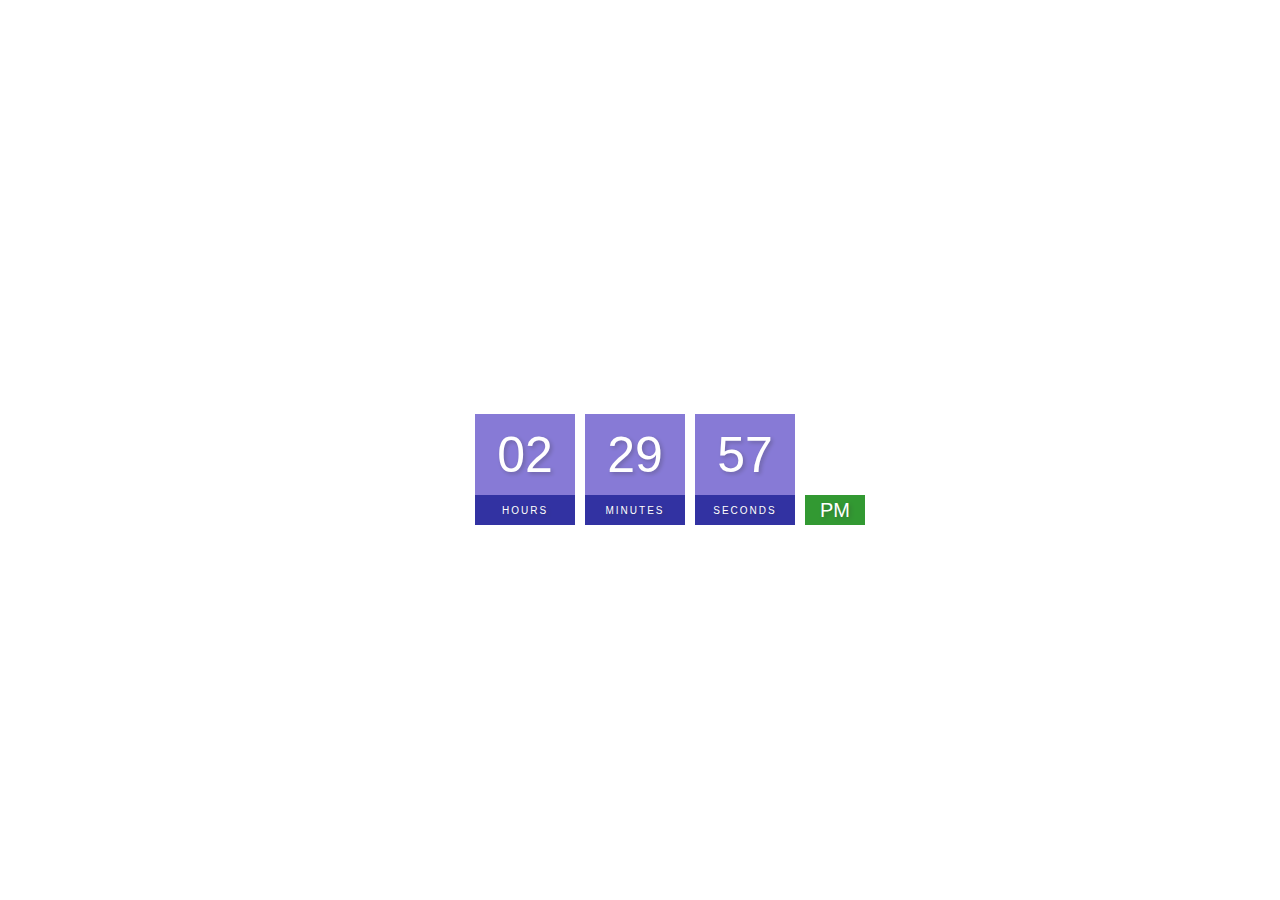
<file: Digital Clock/index.html>
<!DOCTYPE html>
<html lang="en">
<head>
  <meta charset="UTF-8">
  <meta http-equiv="X-UA-Compatible" content="IE=edge">
  <meta name="viewport" content="width=device-width, initial-scale=1.0">
  <title>Digital Clock</title>
  <link rel="stylesheet" href="style.css">
  
</head>
<body>
    <h2>Digital Clock</h2>
    <div class="clock">
      <div>
        <span id="hour">00</span>
        <span id="text">Hours</span>
      </div>

      <div>
        <span id="minutes">00</span>
        <span id="text">Minutes</span>
      </div>

      <div>
        <span id="seconds">00</span>
        <span id="text">Seconds</span>
      </div>

      <div>
        <span id="ampm">AM</span>
        
      </div>
    </div>
    <script src="index.js"></script>
</body>
</html>
</file>
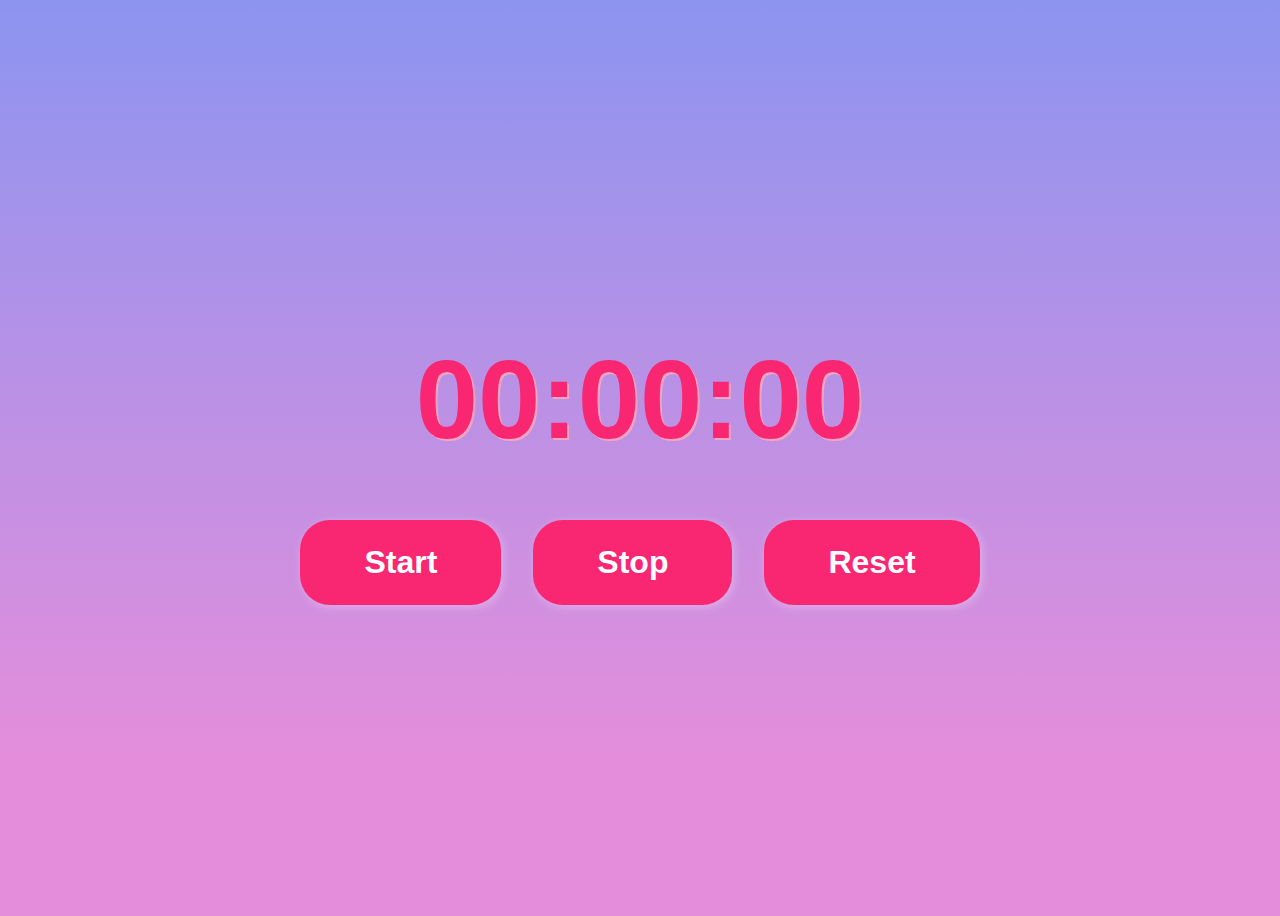
<file: Stop Watch/index.html>
<!DOCTYPE html>
<html lang="en">
<head>
    <meta charset="UTF-8">
    <meta http-equiv="X-UA-Compatible" content="IE=edge">
    <meta name="viewport" content="width=device-width, initial-scale=1.0">
    <title>Stopwatch</title>
    <link rel="stylesheet" href="style.css">
</head>
<body>

    <div id="timer">00:00:00</div>
    <div id="buttons">
        <button id="start">Start</button>
        <button id="stop">Stop</button>
        <button id="reset">Reset</button>
    </div>
    <script src="index.js"></script>
</body>
</html>
</file>
<file: Digital Clock/style.css>
body{
  margin: 0;
  display: flex;
  font-family: sans-serif;
  flex-direction: column;
  align-items: center ;
  height: 100vh;
  justify-content: center;
  background: url("https://images.unsplash.com/photo-1470252649378-9c29740c9fa8?ixlib=rb-1.2.1&ixid=MnwxMjA3fDB8MHxwaG90by1wYWdlfHx8fGVufDB8fHx8&auto=format&fit=crop&w=870&q=80");
  background-size: cover;
  overflow: hidden;
}

h2{
  text-transform: uppercase;
  letter-spacing: 4px;
  font-size: 14px;
  text-align: center;
  color: white;

}

.clock{
  display: flex;

}

.clock div{
  margin: 5px;
  position: relative;
}

.clock span{
  width: 100px;
  height:81px;
  background: slateblue;
  opacity: .8;
  color: white;
  display: flex;
  justify-content: center;
  align-items: center;
  font-size: 50px;
  text-shadow: 2px 2px  4px rgba(0,0,0,0.3);

  
}

.clock #text{
  height: 30px;
  font-size:10px;
  text-transform: uppercase;
  letter-spacing: 2px;
  background: darkblue;
  opacity: 0.8;
}

.clock #ampm{
  bottom: 0in;
  position: absolute;
  width: 60px;
  height: 30px;
  font-size: 20px;
  background: green;
}
</file>
<file: Stop Watch/style.css>
body {
  background: rgb(228, 142, 219);
  background: linear-gradient(
    0deg,
    rgba(228, 142, 219, 1) 17%,
    rgba(140, 148, 240, 1) 100%
  );
  font-family: "Poppins", sans-serif;
  display: flex;
  flex-direction: column;
  justify-content: center;
  min-height: 100vh;
  overflow: hidden;
  align-items: center;
}

#timer {
  font-size: 7rem;
  font-weight: 700;
  text-shadow: 2px 2px #f8a5c2;
  color: #f92672;
  width: 600px;
  text-align: center;
  margin: 40px auto;
}

#buttons {
  display: flex;
  justify-content: center;
}

button {
  background-color: #f92672;
  color: white;
  border: none;
  font-size: 2rem;
  font-weight: bold;
  padding: 1.5rem 4rem;
  margin: 1rem;
  border-radius: 30px;
  cursor: pointer;
  box-shadow: 2px 2px 10px rgba(255, 254, 254, 0.3);
  transition: all 0.2s;
}

button:hover {
  background-color: #f44583;
  box-shadow: 2px 2px 10px rgba(0, 0, 0, 0.5);
}

button[disabled] {
  opacity: 0.5;
  cursor: default;
}

@media (max-width: 800px) {
  #timer {
    font-size: 4rem;
    width: 350px;
  }

  button {
    font-size: 1.5rem;
    padding: 1rem 2rem;
  }
}
</file>
